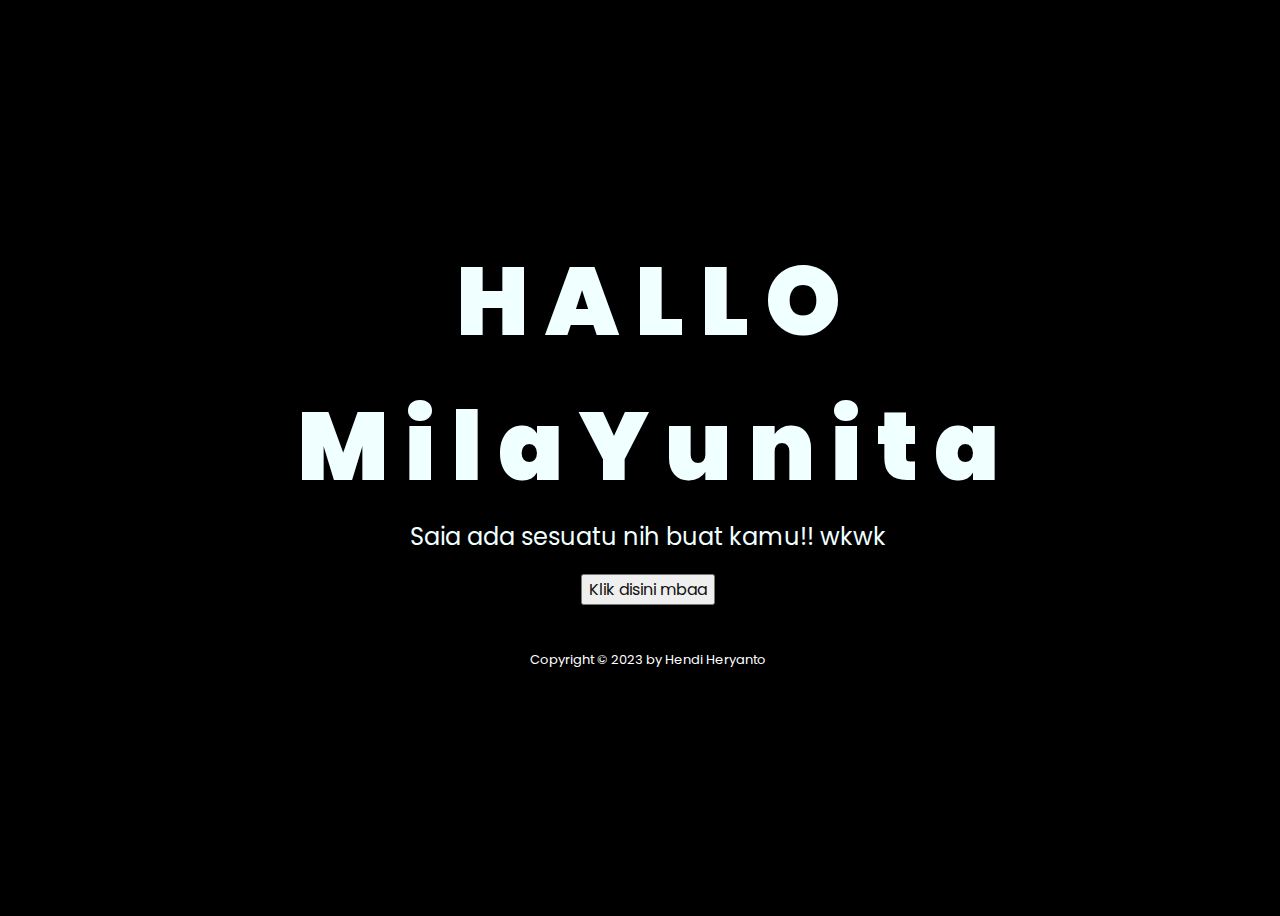
<file: index.html>
<!DOCTYPE html>
<html lang="en">
<head>
    <meta charset="UTF-8">
    <meta http-equiv="X-UA-Compatible" content="IE=edge">
    <meta name="viewport" content="width=device-width, initial-scale=1.0">
    <link rel="stylesheet" href="css/style.css">
    <link rel="icon" href="img/flowers.png" type="image/x-icon">
    <title>Flowers</title>
</head>
<body>
    <div class="greetings">
    <!-- silahkan menambah kata sesuai keinginan dengan <span>text...</span -->
        <span>H</span>
        <span>A</span>
        <span>L</span>
        <span>L</span>
        <span>O</span>
    </div>
    <div class="greetings">
        <span>M</span>
        <span>i</span>
        <span>l</span>
        <span>a</span>
        <span> </span>
        <span>Y</span>
        <span>u</span>
        <span>n</span>
        <span>i</span>
        <span>t</span>
        <span>a</span>
    </div>
    <div class="description">
        <span>Saia ada sesuatu nih buat kamu!! wkwk</span>
    </div>
    <div class="button">
        <button>
            <a href="flower.html">Klik disini mbaa</a>
        </button>
        
    </div>
    <br>
    <footer>
        <div class="row">
            <div class="col-lg-12">
                <p style="text-align:center;"><font size="2" color="white">Copyright &copy; 2023  by Hendi Heryanto </font></p>
            </div>
        </div>
        <!-- /.row -->
    </footer>
</body>
</html>
</file>
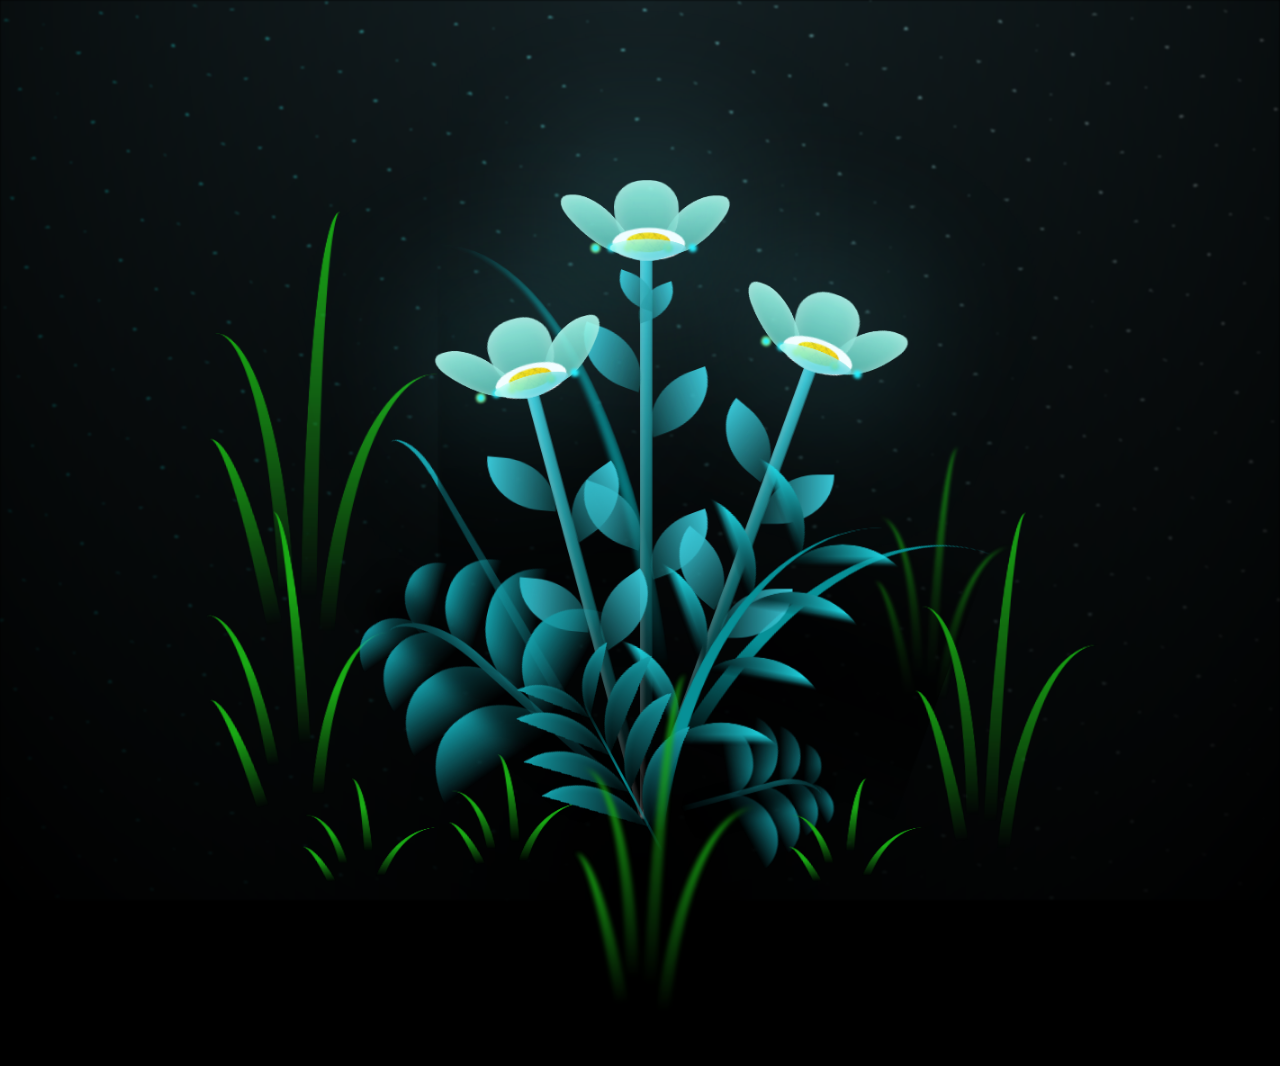
<file: flower.html>
<!DOCTYPE html>
<html lang="en">
<head>
    <meta charset="UTF-8">
    <meta http-equiv="X-UA-Compatible" content="IE=edge">
    <meta name="viewport" content="width=device-width, initial-scale=1.0">
    <link rel="stylesheet" href="css/main.css">
    <link rel="icon" href="img/flowers.png" type="image/x-icon">
    <title>flowers</title>
</head>
<body class="container">
  <!-- Pembuat code: https://codepen.io/mdusmanansari/pen/BamepLe -->
    <div class="night"></div>
    <div class="flowers">
      <div class="flower flower--1">
        <div class="flower__leafs flower__leafs--1">
          <div class="flower__leaf flower__leaf--1"></div>
          <div class="flower__leaf flower__leaf--2"></div>
          <div class="flower__leaf flower__leaf--3"></div>
          <div class="flower__leaf flower__leaf--4"></div>
          <div class="flower__white-circle"></div>
  
          <div class="flower__light flower__light--1"></div>
          <div class="flower__light flower__light--2"></div>
          <div class="flower__light flower__light--3"></div>
          <div class="flower__light flower__light--4"></div>
          <div class="flower__light flower__light--5"></div>
          <div class="flower__light flower__light--6"></div>
          <div class="flower__light flower__light--7"></div>
          <div class="flower__light flower__light--8"></div>
  
        </div>
        <div class="flower__line">
          <div class="flower__line__leaf flower__line__leaf--1"></div>
          <div class="flower__line__leaf flower__line__leaf--2"></div>
          <div class="flower__line__leaf flower__line__leaf--3"></div>
          <div class="flower__line__leaf flower__line__leaf--4"></div>
          <div class="flower__line__leaf flower__line__leaf--5"></div>
          <div class="flower__line__leaf flower__line__leaf--6"></div>
        </div>
      </div>
  
      <div class="flower flower--2">
        <div class="flower__leafs flower__leafs--2">
          <div class="flower__leaf flower__leaf--1"></div>
          <div class="flower__leaf flower__leaf--2"></div>
          <div class="flower__leaf flower__leaf--3"></div>
          <div class="flower__leaf flower__leaf--4"></div>
          <div class="flower__white-circle"></div>
  
          <div class="flower__light flower__light--1"></div>
          <div class="flower__light flower__light--2"></div>
          <div class="flower__light flower__light--3"></div>
          <div class="flower__light flower__light--4"></div>
          <div class="flower__light flower__light--5"></div>
          <div class="flower__light flower__light--6"></div>
          <div class="flower__light flower__light--7"></div>
          <div class="flower__light flower__light--8"></div>
  
        </div>
        <div class="flower__line">
          <div class="flower__line__leaf flower__line__leaf--1"></div>
          <div class="flower__line__leaf flower__line__leaf--2"></div>
          <div class="flower__line__leaf flower__line__leaf--3"></div>
          <div class="flower__line__leaf flower__line__leaf--4"></div>
        </div>
      </div>
  
      <div class="flower flower--3">
        <div class="flower__leafs flower__leafs--3">
          <div class="flower__leaf flower__leaf--1"></div>
          <div class="flower__leaf flower__leaf--2"></div>
          <div class="flower__leaf flower__leaf--3"></div>
          <div class="flower__leaf flower__leaf--4"></div>
          <div class="flower__white-circle"></div>
  
          <div class="flower__light flower__light--1"></div>
          <div class="flower__light flower__light--2"></div>
          <div class="flower__light flower__light--3"></div>
          <div class="flower__light flower__light--4"></div>
          <div class="flower__light flower__light--5"></div>
          <div class="flower__light flower__light--6"></div>
          <div class="flower__light flower__light--7"></div>
          <div class="flower__light flower__light--8"></div>
  
        </div>
        <div class="flower__line">
          <div class="flower__line__leaf flower__line__leaf--1"></div>
          <div class="flower__line__leaf flower__line__leaf--2"></div>
          <div class="flower__line__leaf flower__line__leaf--3"></div>
          <div class="flower__line__leaf flower__line__leaf--4"></div>
        </div>
      </div>
  
      <div class="grow-ans" style="--d:1.2s">
        <div class="flower__g-long">
          <div class="flower__g-long__top"></div>
          <div class="flower__g-long__bottom"></div>
        </div>
      </div>
  
      <div class="growing-grass">
        <div class="flower__grass flower__grass--1">
          <div class="flower__grass--top"></div>
          <div class="flower__grass--bottom"></div>
          <div class="flower__grass__leaf flower__grass__leaf--1"></div>
          <div class="flower__grass__leaf flower__grass__leaf--2"></div>
          <div class="flower__grass__leaf flower__grass__leaf--3"></div>
          <div class="flower__grass__leaf flower__grass__leaf--4"></div>
          <div class="flower__grass__leaf flower__grass__leaf--5"></div>
          <div class="flower__grass__leaf flower__grass__leaf--6"></div>
          <div class="flower__grass__leaf flower__grass__leaf--7"></div>
          <div class="flower__grass__leaf flower__grass__leaf--8"></div>
          <div class="flower__grass__overlay"></div>
        </div>
      </div>
  
      <div class="growing-grass">
        <div class="flower__grass flower__grass--2">
          <div class="flower__grass--top"></div>
          <div class="flower__grass--bottom"></div>
          <div class="flower__grass__leaf flower__grass__leaf--1"></div>
          <div class="flower__grass__leaf flower__grass__leaf--2"></div>
          <div class="flower__grass__leaf flower__grass__leaf--3"></div>
          <div class="flower__grass__leaf flower__grass__leaf--4"></div>
          <div class="flower__grass__leaf flower__grass__leaf--5"></div>
          <div class="flower__grass__leaf flower__grass__leaf--6"></div>
          <div class="flower__grass__leaf flower__grass__leaf--7"></div>
          <div class="flower__grass__leaf flower__grass__leaf--8"></div>
          <div class="flower__grass__overlay"></div>
        </div>
      </div>
  
      <div class="grow-ans" style="--d:2.4s">
        <div class="flower__g-right flower__g-right--1">
          <div class="leaf"></div>
        </div>
      </div>
  
      <div class="grow-ans" style="--d:2.8s">
        <div class="flower__g-right flower__g-right--2">
          <div class="leaf"></div>
        </div>
      </div>
  
      <div class="grow-ans" style="--d:2.8s">
        <div class="flower__g-front">
          <div class="flower__g-front__leaf-wrapper flower__g-front__leaf-wrapper--1">
            <div class="flower__g-front__leaf"></div>
          </div>
          <div class="flower__g-front__leaf-wrapper flower__g-front__leaf-wrapper--2">
            <div class="flower__g-front__leaf"></div>
          </div>
          <div class="flower__g-front__leaf-wrapper flower__g-front__leaf-wrapper--3">
            <div class="flower__g-front__leaf"></div>
          </div>
          <div class="flower__g-front__leaf-wrapper flower__g-front__leaf-wrapper--4">
            <div class="flower__g-front__leaf"></div>
          </div>
          <div class="flower__g-front__leaf-wrapper flower__g-front__leaf-wrapper--5">
            <div class="flower__g-front__leaf"></div>
          </div>
          <div class="flower__g-front__leaf-wrapper flower__g-front__leaf-wrapper--6">
            <div class="flower__g-front__leaf"></div>
          </div>
          <div class="flower__g-front__leaf-wrapper flower__g-front__leaf-wrapper--7">
            <div class="flower__g-front__leaf"></div>
          </div>
          <div class="flower__g-front__leaf-wrapper flower__g-front__leaf-wrapper--8">
            <div class="flower__g-front__leaf"></div>
          </div>
          <div class="flower__g-front__line"></div>
        </div>
      </div>
  
      <div class="grow-ans" style="--d:3.2s">
        <div class="flower__g-fr">
          <div class="leaf"></div>
          <div class="flower__g-fr__leaf flower__g-fr__leaf--1"></div>
          <div class="flower__g-fr__leaf flower__g-fr__leaf--2"></div>
          <div class="flower__g-fr__leaf flower__g-fr__leaf--3"></div>
          <div class="flower__g-fr__leaf flower__g-fr__leaf--4"></div>
          <div class="flower__g-fr__leaf flower__g-fr__leaf--5"></div>
          <div class="flower__g-fr__leaf flower__g-fr__leaf--6"></div>
          <div class="flower__g-fr__leaf flower__g-fr__leaf--7"></div>
          <div class="flower__g-fr__leaf flower__g-fr__leaf--8"></div>
        </div>
      </div>
  
      <div class="long-g long-g--0">
        <div class="grow-ans" style="--d:3s">
          <div class="leaf leaf--0"></div>
        </div>
        <div class="grow-ans" style="--d:2.2s">
          <div class="leaf leaf--1"></div>
        </div>
        <div class="grow-ans" style="--d:3.4s">
          <div class="leaf leaf--2"></div>
        </div>
        <div class="grow-ans" style="--d:3.6s">
          <div class="leaf leaf--3"></div>
        </div>
      </div>
  
      <div class="long-g long-g--1">
        <div class="grow-ans" style="--d:3.6s">
          <div class="leaf leaf--0"></div>
        </div>
        <div class="grow-ans" style="--d:3.8s">
          <div class="leaf leaf--1"></div>
        </div>
        <div class="grow-ans" style="--d:4s">
          <div class="leaf leaf--2"></div>
        </div>
        <div class="grow-ans" style="--d:4.2s">
          <div class="leaf leaf--3"></div>
        </div>
      </div>
  
      <div class="long-g long-g--2">
        <div class="grow-ans" style="--d:4s">
          <div class="leaf leaf--0"></div>
        </div>
        <div class="grow-ans" style="--d:4.2s">
          <div class="leaf leaf--1"></div>
        </div>
        <div class="grow-ans" style="--d:4.4s">
          <div class="leaf leaf--2"></div>
        </div>
        <div class="grow-ans" style="--d:4.6s">
          <div class="leaf leaf--3"></div>
        </div>
      </div>
  
      <div class="long-g long-g--3">
        <div class="grow-ans" style="--d:4s">
          <div class="leaf leaf--0"></div>
        </div>
        <div class="grow-ans" style="--d:4.2s">
          <div class="leaf leaf--1"></div>
        </div>
        <div class="grow-ans" style="--d:3s">
          <div class="leaf leaf--2"></div>
        </div>
        <div class="grow-ans" style="--d:3.6s">
          <div class="leaf leaf--3"></div>
        </div>
      </div>
  
      <div class="long-g long-g--4">
        <div class="grow-ans" style="--d:4s">
          <div class="leaf leaf--0"></div>
        </div>
        <div class="grow-ans" style="--d:4.2s">
          <div class="leaf leaf--1"></div>
        </div>
        <div class="grow-ans" style="--d:3s">
          <div class="leaf leaf--2"></div>
        </div>
        <div class="grow-ans" style="--d:3.6s">
          <div class="leaf leaf--3"></div>
        </div>
      </div>
  
      <div class="long-g long-g--5">
        <div class="grow-ans" style="--d:4s">
          <div class="leaf leaf--0"></div>
        </div>
        <div class="grow-ans" style="--d:4.2s">
          <div class="leaf leaf--1"></div>
        </div>
        <div class="grow-ans" style="--d:3s">
          <div class="leaf leaf--2"></div>
        </div>
        <div class="grow-ans" style="--d:3.6s">
          <div class="leaf leaf--3"></div>
        </div>
      </div>
  
      <div class="long-g long-g--6">
        <div class="grow-ans" style="--d:4.2s">
          <div class="leaf leaf--0"></div>
        </div>
        <div class="grow-ans" style="--d:4.4s">
          <div class="leaf leaf--1"></div>
        </div>
        <div class="grow-ans" style="--d:4.6s">
          <div class="leaf leaf--2"></div>
        </div>
        <div class="grow-ans" style="--d:4.8s">
          <div class="leaf leaf--3"></div>
        </div>
      </div>
  
      <div class="long-g long-g--7">
        <div class="grow-ans" style="--d:3s">
          <div class="leaf leaf--0"></div>
        </div>
        <div class="grow-ans" style="--d:3.2s">
          <div class="leaf leaf--1"></div>
        </div>
        <div class="grow-ans" style="--d:3.5s">
          <div class="leaf leaf--2"></div>
        </div>
        <div class="grow-ans" style="--d:3.6s">
          <div class="leaf leaf--3"></div>
        </div>
      </div>
    </div>
    <script src="main.js"></script>

  </body>
</html>
</file>
<file: css/style.css>
@import url('https://fonts.googleapis.com/css2?family=Poppins:ital,wght@0,500;1,900&display=swap');
*{
    font-family: 'Poppins',cursive;
}
body{
    color: azure;
    width: 100%;
    height: 100vh;
    display: flex;
    flex-direction: column;
    align-items: center;
    justify-content: center;
    background-color: black;
}
.greetings{
    font-size: 6rem;
    font-weight: 900;
}
.greetings > span{
    animation: glow 2.5s ease-in-out infinite;
}
@keyframes glow{
    0%, 100%{
        color: #fff;
        text-shadow: 0 0 12px #39c6d6, 0 0 50px #39c6d6, 0 0 100px #39c6d6;
    }
    10%, 90%{
        color: #111;
        text-shadow: none;
    }
}
.greetings > span:nth-child(2){
    animation-delay: .2s ;
}
.greetings > span:nth-child(3){
    animation-delay: .4s ;
}
.greetings > span:nth-child(4){
    animation-delay: .6s;
}
.greetings > span:nth-child(5){
    animation-delay: .8s;
}

.greetings > span:nth-child(6){
    animation-delay: .10s ;
}
.greetings > span:nth-child(7){
    animation-delay: .12s;
}
.greetings > span:nth-child(8){
    animation-delay: .14s;
}

.description{
    font-size: 1.5rem;
    margin-bottom: 20px;
}

.button a{
    text-decoration: none;
    font-size: 1rem;
    color: #111;
}

@media screen and (max-width:574px){
    .greetings{
        display: block;
        font-size: 3rem;
        font-weight: 500;
        text-align: center;
    }
    .description{
        font-size: 1rem;
    }
    
    .button a{
        font-size: .5rem;
    }
}
</file>
<file: css/main.css>
*,
*::after,
*::before {
  padding: 0;
  margin: 0;
  box-sizing: border-box;
}

:root {
  --dark-color: #000;
}

body {
  display: flex;
  align-items: flex-end;
  justify-content: center;
  min-height: 100vh;
  background-color: var(--dark-color);
  overflow: hidden;
  perspective: 1000px;
}

.night {
  position: fixed;
  left: 50%;
  top: 0;
  transform: translateX(-50%);
  width: 100%;
  height: 100%;
  filter: blur(0.1vmin);
  background-image: radial-gradient(ellipse at top, transparent 0%, var(--dark-color)), radial-gradient(ellipse at bottom, var(--dark-color), rgba(145, 233, 255, 0.2)), repeating-linear-gradient(220deg, rgb(0, 0, 0) 0px, rgb(0, 0, 0) 19px, transparent 19px, transparent 22px), repeating-linear-gradient(189deg, rgb(0, 0, 0) 0px, rgb(0, 0, 0) 19px, transparent 19px, transparent 22px), repeating-linear-gradient(148deg, rgb(0, 0, 0) 0px, rgb(0, 0, 0) 19px, transparent 19px, transparent 22px), linear-gradient(90deg, rgb(0, 255, 250), rgb(240, 240, 240));
}

.flowers {
  position: relative;
  transform: scale(0.9);
}

.flower {
  position: absolute;
  bottom: 10vmin;
  transform-origin: bottom center;
  z-index: 10;
  --fl-speed: 0.8s;
}
.flower--1 {
  -webkit-animation: moving-flower-1 4s linear infinite;
          animation: moving-flower-1 4s linear infinite;
}
.flower--1 .flower__line {
  height: 70vmin;
  -webkit-animation-delay: 0.3s;
          animation-delay: 0.3s;
}
.flower--1 .flower__line__leaf--1 {
  -webkit-animation: blooming-leaf-right var(--fl-speed) 1.6s backwards;
          animation: blooming-leaf-right var(--fl-speed) 1.6s backwards;
}
.flower--1 .flower__line__leaf--2 {
  -webkit-animation: blooming-leaf-right var(--fl-speed) 1.4s backwards;
          animation: blooming-leaf-right var(--fl-speed) 1.4s backwards;
}
.flower--1 .flower__line__leaf--3 {
  -webkit-animation: blooming-leaf-left var(--fl-speed) 1.2s backwards;
          animation: blooming-leaf-left var(--fl-speed) 1.2s backwards;
}
.flower--1 .flower__line__leaf--4 {
  -webkit-animation: blooming-leaf-left var(--fl-speed) 1s backwards;
          animation: blooming-leaf-left var(--fl-speed) 1s backwards;
}
.flower--1 .flower__line__leaf--5 {
  -webkit-animation: blooming-leaf-right var(--fl-speed) 1.8s backwards;
          animation: blooming-leaf-right var(--fl-speed) 1.8s backwards;
}
.flower--1 .flower__line__leaf--6 {
  -webkit-animation: blooming-leaf-left var(--fl-speed) 2s backwards;
          animation: blooming-leaf-left var(--fl-speed) 2s backwards;
}
.flower--2 {
  left: 50%;
  transform: rotate(20deg);
  -webkit-animation: moving-flower-2 4s linear infinite;
          animation: moving-flower-2 4s linear infinite;
}
.flower--2 .flower__line {
  height: 60vmin;
  -webkit-animation-delay: 0.6s;
          animation-delay: 0.6s;
}
.flower--2 .flower__line__leaf--1 {
  -webkit-animation: blooming-leaf-right var(--fl-speed) 1.9s backwards;
          animation: blooming-leaf-right var(--fl-speed) 1.9s backwards;
}
.flower--2 .flower__line__leaf--2 {
  -webkit-animation: blooming-leaf-right var(--fl-speed) 1.7s backwards;
          animation: blooming-leaf-right var(--fl-speed) 1.7s backwards;
}
.flower--2 .flower__line__leaf--3 {
  -webkit-animation: blooming-leaf-left var(--fl-speed) 1.5s backwards;
          animation: blooming-leaf-left var(--fl-speed) 1.5s backwards;
}
.flower--2 .flower__line__leaf--4 {
  -webkit-animation: blooming-leaf-left var(--fl-speed) 1.3s backwards;
          animation: blooming-leaf-left var(--fl-speed) 1.3s backwards;
}
.flower--3 {
  left: 50%;
  transform: rotate(-15deg);
  -webkit-animation: moving-flower-3 4s linear infinite;
          animation: moving-flower-3 4s linear infinite;
}
.flower--3 .flower__line {
  -webkit-animation-delay: 0.9s;
          animation-delay: 0.9s;
}
.flower--3 .flower__line__leaf--1 {
  -webkit-animation: blooming-leaf-right var(--fl-speed) 2.5s backwards;
          animation: blooming-leaf-right var(--fl-speed) 2.5s backwards;
}
.flower--3 .flower__line__leaf--2 {
  -webkit-animation: blooming-leaf-right var(--fl-speed) 2.3s backwards;
          animation: blooming-leaf-right var(--fl-speed) 2.3s backwards;
}
.flower--3 .flower__line__leaf--3 {
  -webkit-animation: blooming-leaf-left var(--fl-speed) 2.1s backwards;
          animation: blooming-leaf-left var(--fl-speed) 2.1s backwards;
}
.flower--3 .flower__line__leaf--4 {
  -webkit-animation: blooming-leaf-left var(--fl-speed) 1.9s backwards;
          animation: blooming-leaf-left var(--fl-speed) 1.9s backwards;
}
.flower__leafs {
  position: relative;
  -webkit-animation: blooming-flower 2s backwards;
          animation: blooming-flower 2s backwards;
}
.flower__leafs--1 {
  -webkit-animation-delay: 1.1s;
          animation-delay: 1.1s;
}
.flower__leafs--2 {
  -webkit-animation-delay: 1.4s;
          animation-delay: 1.4s;
}
.flower__leafs--3 {
  -webkit-animation-delay: 1.7s;
          animation-delay: 1.7s;
}
.flower__leafs::after {
  content: "";
  position: absolute;
  left: 0;
  top: 0;
  transform: translate(-50%, -100%);
  width: 8vmin;
  height: 8vmin;
  background-color: #6bf0ff;
  filter: blur(10vmin);
}
.flower__leaf {
  position: absolute;
  bottom: 0;
  left: 50%;
  width: 8vmin;
  height: 11vmin;
  border-radius: 51% 49% 47% 53%/44% 45% 55% 69%;
  background-color: #a7ffee;
  background-image: linear-gradient(to top, #54b8aa, #a7ffee);
  transform-origin: bottom center;
  opacity: 0.9;
  box-shadow: inset 0 0 2vmin rgba(255, 255, 255, 0.5);
}
.flower__leaf--1 {
  transform: translate(-10%, 1%) rotateY(40deg) rotateX(-50deg);
}
.flower__leaf--2 {
  transform: translate(-50%, -4%) rotateX(40deg);
}
.flower__leaf--3 {
  transform: translate(-90%, 0%) rotateY(45deg) rotateX(50deg);
}
.flower__leaf--4 {
  width: 8vmin;
  height: 8vmin;
  transform-origin: bottom left;
  border-radius: 4vmin 10vmin 4vmin 4vmin;
  transform: translate(0%, 18%) rotateX(70deg) rotate(-43deg);
  background-image: linear-gradient(to top, #39c6d6, #a7ffee);
  z-index: 1;
  opacity: 0.8;
}
.flower__white-circle {
  position: absolute;
  left: -3.5vmin;
  top: -3vmin;
  width: 9vmin;
  height: 4vmin;
  border-radius: 50%;
  background-color: #fff;
}
.flower__white-circle::after {
  content: "";
  position: absolute;
  left: 50%;
  top: 45%;
  transform: translate(-50%, -50%);
  width: 60%;
  height: 60%;
  border-radius: inherit;
  background-image: repeating-linear-gradient(135deg, rgba(0, 0, 0, 0.03) 0px, rgba(0, 0, 0, 0.03) 1px, transparent 1px, transparent 12px), repeating-linear-gradient(45deg, rgba(0, 0, 0, 0.03) 0px, rgba(0, 0, 0, 0.03) 1px, transparent 1px, transparent 12px), repeating-linear-gradient(67.5deg, rgba(0, 0, 0, 0.03) 0px, rgba(0, 0, 0, 0.03) 1px, transparent 1px, transparent 12px), repeating-linear-gradient(135deg, rgba(0, 0, 0, 0.03) 0px, rgba(0, 0, 0, 0.03) 1px, transparent 1px, transparent 12px), repeating-linear-gradient(45deg, rgba(0, 0, 0, 0.03) 0px, rgba(0, 0, 0, 0.03) 1px, transparent 1px, transparent 12px), repeating-linear-gradient(112.5deg, rgba(0, 0, 0, 0.03) 0px, rgba(0, 0, 0, 0.03) 1px, transparent 1px, transparent 12px), repeating-linear-gradient(112.5deg, rgba(0, 0, 0, 0.03) 0px, rgba(0, 0, 0, 0.03) 1px, transparent 1px, transparent 12px), repeating-linear-gradient(45deg, rgba(0, 0, 0, 0.03) 0px, rgba(0, 0, 0, 0.03) 1px, transparent 1px, transparent 12px), repeating-linear-gradient(22.5deg, rgba(0, 0, 0, 0.03) 0px, rgba(0, 0, 0, 0.03) 1px, transparent 1px, transparent 12px), repeating-linear-gradient(45deg, rgba(0, 0, 0, 0.03) 0px, rgba(0, 0, 0, 0.03) 1px, transparent 1px, transparent 12px), repeating-linear-gradient(22.5deg, rgba(0, 0, 0, 0.03) 0px, rgba(0, 0, 0, 0.03) 1px, transparent 1px, transparent 12px), repeating-linear-gradient(135deg, rgba(0, 0, 0, 0.03) 0px, rgba(0, 0, 0, 0.03) 1px, transparent 1px, transparent 12px), repeating-linear-gradient(157.5deg, rgba(0, 0, 0, 0.03) 0px, rgba(0, 0, 0, 0.03) 1px, transparent 1px, transparent 12px), repeating-linear-gradient(67.5deg, rgba(0, 0, 0, 0.03) 0px, rgba(0, 0, 0, 0.03) 1px, transparent 1px, transparent 12px), repeating-linear-gradient(67.5deg, rgba(0, 0, 0, 0.03) 0px, rgba(0, 0, 0, 0.03) 1px, transparent 1px, transparent 12px), linear-gradient(90deg, rgb(255, 235, 18), rgb(255, 206, 0));
}
.flower__line {
  height: 55vmin;
  width: 1.5vmin;
  background-image: linear-gradient(to left, rgba(0, 0, 0, 0.2), transparent, rgba(255, 255, 255, 0.2)), linear-gradient(to top, transparent 10%, #14757a, #39c6d6);
  box-shadow: inset 0 0 2px rgba(0, 0, 0, 0.5);
  -webkit-animation: grow-flower-tree 4s backwards;
          animation: grow-flower-tree 4s backwards;
}
.flower__line__leaf {
  --w: 7vmin;
  --h: calc(var(--w) + 2vmin);
  position: absolute;
  top: 20%;
  left: 90%;
  width: var(--w);
  height: var(--h);
  border-top-right-radius: var(--h);
  border-bottom-left-radius: var(--h);
  background-image: linear-gradient(to top, rgba(20, 117, 122, 0.4), #39c6d6);
}
.flower__line__leaf--1 {
  transform: rotate(70deg) rotateY(30deg);
}
.flower__line__leaf--2 {
  top: 45%;
  transform: rotate(70deg) rotateY(30deg);
}
.flower__line__leaf--3, .flower__line__leaf--4, .flower__line__leaf--6 {
  border-top-right-radius: 0;
  border-bottom-left-radius: 0;
  border-top-left-radius: var(--h);
  border-bottom-right-radius: var(--h);
  left: -460%;
  top: 12%;
  transform: rotate(-70deg) rotateY(30deg);
}
.flower__line__leaf--4 {
  top: 40%;
}
.flower__line__leaf--5 {
  top: 0;
  transform-origin: left;
  transform: rotate(70deg) rotateY(30deg) scale(0.6);
}
.flower__line__leaf--6 {
  top: -2%;
  left: -450%;
  transform-origin: right;
  transform: rotate(-70deg) rotateY(30deg) scale(0.6);
}
.flower__light {
  position: absolute;
  bottom: 0vmin;
  width: 1vmin;
  height: 1vmin;
  background-color: rgb(255, 251, 0);
  border-radius: 50%;
  filter: blur(0.2vmin);
  -webkit-animation: light-ans 4s linear infinite backwards;
          animation: light-ans 4s linear infinite backwards;
}
.flower__light:nth-child(odd) {
  background-color: #23f0ff;
}
.flower__light--1 {
  left: -2vmin;
  -webkit-animation-delay: 1s;
          animation-delay: 1s;
}
.flower__light--2 {
  left: 3vmin;
  -webkit-animation-delay: 0.5s;
          animation-delay: 0.5s;
}
.flower__light--3 {
  left: -6vmin;
  -webkit-animation-delay: 0.3s;
          animation-delay: 0.3s;
}
.flower__light--4 {
  left: 6vmin;
  -webkit-animation-delay: 0.9s;
          animation-delay: 0.9s;
}
.flower__light--5 {
  left: -1vmin;
  -webkit-animation-delay: 1.5s;
          animation-delay: 1.5s;
}
.flower__light--6 {
  left: -4vmin;
  -webkit-animation-delay: 3s;
          animation-delay: 3s;
}
.flower__light--7 {
  left: 3vmin;
  -webkit-animation-delay: 2s;
          animation-delay: 2s;
}
.flower__light--8 {
  left: -6vmin;
  -webkit-animation-delay: 3.5s;
          animation-delay: 3.5s;
}
.flower__grass {
  --c: #159faa;
  --line-w: 1.5vmin;
  position: absolute;
  bottom: 12vmin;
  left: -7vmin;
  display: flex;
  flex-direction: column;
  align-items: flex-end;
  z-index: 20;
  transform-origin: bottom center;
  transform: rotate(-48deg) rotateY(40deg);
}
.flower__grass--1 {
  -webkit-animation: moving-grass 2s linear infinite;
          animation: moving-grass 2s linear infinite;
}
.flower__grass--2 {
  left: 2vmin;
  bottom: 10vmin;
  transform: scale(0.5) rotate(75deg) rotateX(10deg) rotateY(-200deg);
  opacity: 0.8;
  z-index: 0;
  -webkit-animation: moving-grass--2 1.5s linear infinite;
          animation: moving-grass--2 1.5s linear infinite;
}
.flower__grass--top {
  width: 7vmin;
  height: 10vmin;
  border-top-right-radius: 100%;
  border-right: var(--line-w) solid var(--c);
  transform-origin: bottom center;
  transform: rotate(-2deg);
}
.flower__grass--bottom {
  margin-top: -2px;
  width: var(--line-w);
  height: 25vmin;
  background-image: linear-gradient(to top, transparent, var(--c));
}
.flower__grass__leaf {
  --size: 10vmin;
  position: absolute;
  width: calc(var(--size) * 2.1);
  height: var(--size);
  border-top-left-radius: var(--size);
  border-top-right-radius: var(--size);
  background-image: linear-gradient(to top, transparent, transparent 30%, var(--c));
  z-index: 100;
}
.flower__grass__leaf--1 {
  top: -6%;
  left: 30%;
  --size: 6vmin;
  transform: rotate(-20deg);
  -webkit-animation: growing-grass-ans--1 2s 2.6s backwards;
          animation: growing-grass-ans--1 2s 2.6s backwards;
}
@-webkit-keyframes growing-grass-ans--1 {
  0% {
    transform-origin: bottom left;
    transform: rotate(-20deg) scale(0);
  }
}
@keyframes growing-grass-ans--1 {
  0% {
    transform-origin: bottom left;
    transform: rotate(-20deg) scale(0);
  }
}
.flower__grass__leaf--2 {
  top: -5%;
  left: -110%;
  --size: 6vmin;
  transform: rotate(10deg);
  -webkit-animation: growing-grass-ans--2 2s 2.4s linear backwards;
          animation: growing-grass-ans--2 2s 2.4s linear backwards;
}
@-webkit-keyframes growing-grass-ans--2 {
  0% {
    transform-origin: bottom right;
    transform: rotate(10deg) scale(0);
  }
}
@keyframes growing-grass-ans--2 {
  0% {
    transform-origin: bottom right;
    transform: rotate(10deg) scale(0);
  }
}
.flower__grass__leaf--3 {
  top: 5%;
  left: 60%;
  --size: 8vmin;
  transform: rotate(-18deg) rotateX(-20deg);
  -webkit-animation: growing-grass-ans--3 2s 2.2s linear backwards;
          animation: growing-grass-ans--3 2s 2.2s linear backwards;
}
@-webkit-keyframes growing-grass-ans--3 {
  0% {
    transform-origin: bottom left;
    transform: rotate(-18deg) rotateX(-20deg) scale(0);
  }
}
@keyframes growing-grass-ans--3 {
  0% {
    transform-origin: bottom left;
    transform: rotate(-18deg) rotateX(-20deg) scale(0);
  }
}
.flower__grass__leaf--4 {
  top: 6%;
  left: -135%;
  --size: 8vmin;
  transform: rotate(2deg);
  -webkit-animation: growing-grass-ans--4 2s 2s linear backwards;
          animation: growing-grass-ans--4 2s 2s linear backwards;
}
@-webkit-keyframes growing-grass-ans--4 {
  0% {
    transform-origin: bottom right;
    transform: rotate(2deg) scale(0);
  }
}
@keyframes growing-grass-ans--4 {
  0% {
    transform-origin: bottom right;
    transform: rotate(2deg) scale(0);
  }
}
.flower__grass__leaf--5 {
  top: 20%;
  left: 60%;
  --size: 10vmin;
  transform: rotate(-24deg) rotateX(-20deg);
  -webkit-animation: growing-grass-ans--5 2s 1.8s linear backwards;
          animation: growing-grass-ans--5 2s 1.8s linear backwards;
}
@-webkit-keyframes growing-grass-ans--5 {
  0% {
    transform-origin: bottom left;
    transform: rotate(-24deg) rotateX(-20deg) scale(0);
  }
}
@keyframes growing-grass-ans--5 {
  0% {
    transform-origin: bottom left;
    transform: rotate(-24deg) rotateX(-20deg) scale(0);
  }
}
.flower__grass__leaf--6 {
  top: 22%;
  left: -180%;
  --size: 10vmin;
  transform: rotate(10deg);
  -webkit-animation: growing-grass-ans--6 2s 1.6s linear backwards;
          animation: growing-grass-ans--6 2s 1.6s linear backwards;
}
@-webkit-keyframes growing-grass-ans--6 {
  0% {
    transform-origin: bottom right;
    transform: rotate(10deg) scale(0);
  }
}
@keyframes growing-grass-ans--6 {
  0% {
    transform-origin: bottom right;
    transform: rotate(10deg) scale(0);
  }
}
.flower__grass__leaf--7 {
  top: 39%;
  left: 70%;
  --size: 10vmin;
  transform: rotate(-10deg);
  -webkit-animation: growing-grass-ans--7 2s 1.4s linear backwards;
          animation: growing-grass-ans--7 2s 1.4s linear backwards;
}
@-webkit-keyframes growing-grass-ans--7 {
  0% {
    transform-origin: bottom left;
    transform: rotate(-10deg) scale(0);
  }
}
@keyframes growing-grass-ans--7 {
  0% {
    transform-origin: bottom left;
    transform: rotate(-10deg) scale(0);
  }
}
.flower__grass__leaf--8 {
  top: 40%;
  left: -215%;
  --size: 11vmin;
  transform: rotate(10deg);
  -webkit-animation: growing-grass-ans--8 2s 1.2s linear backwards;
          animation: growing-grass-ans--8 2s 1.2s linear backwards;
}
@-webkit-keyframes growing-grass-ans--8 {
  0% {
    transform-origin: bottom right;
    transform: rotate(10deg) scale(0);
  }
}
@keyframes growing-grass-ans--8 {
  0% {
    transform-origin: bottom right;
    transform: rotate(10deg) scale(0);
  }
}
.flower__grass__overlay {
  position: absolute;
  top: -10%;
  right: 0%;
  width: 100%;
  height: 100%;
  background-color: rgba(0, 0, 0, 0.6);
  filter: blur(1.5vmin);
  z-index: 100;
}
.flower__g-long {
  --w: 2vmin;
  --h: 6vmin;
  --c: #159faa;
  position: absolute;
  bottom: 10vmin;
  left: -3vmin;
  transform-origin: bottom center;
  transform: rotate(-30deg) rotateY(-20deg);
  display: flex;
  flex-direction: column;
  align-items: flex-end;
  -webkit-animation: flower-g-long-ans 3s linear infinite;
          animation: flower-g-long-ans 3s linear infinite;
}
@-webkit-keyframes flower-g-long-ans {
  0%, 100% {
    transform: rotate(-30deg) rotateY(-20deg);
  }
  50% {
    transform: rotate(-32deg) rotateY(-20deg);
  }
}
@keyframes flower-g-long-ans {
  0%, 100% {
    transform: rotate(-30deg) rotateY(-20deg);
  }
  50% {
    transform: rotate(-32deg) rotateY(-20deg);
  }
}
.flower__g-long__top {
  top: calc(var(--h) * -1);
  width: calc(var(--w) + 1vmin);
  height: var(--h);
  border-top-right-radius: 100%;
  border-right: 0.7vmin solid var(--c);
  transform: translate(-0.7vmin, 1vmin);
}
.flower__g-long__bottom {
  width: var(--w);
  height: 50vmin;
  transform-origin: bottom center;
  background-image: linear-gradient(to top, transparent 30%, var(--c));
  box-shadow: inset 0 0 2px rgba(0, 0, 0, 0.5);
  -webkit-clip-path: polygon(35% 0, 65% 1%, 100% 100%, 0% 100%);
          clip-path: polygon(35% 0, 65% 1%, 100% 100%, 0% 100%);
}
.flower__g-right {
  position: absolute;
  bottom: 6vmin;
  left: -2vmin;
  transform-origin: bottom left;
  transform: rotate(20deg);
}
.flower__g-right .leaf {
  width: 30vmin;
  height: 50vmin;
  border-top-left-radius: 100%;
  border-left: 2vmin solid #079097;
  background-image: linear-gradient(to bottom, transparent, var(--dark-color) 60%);
  -webkit-mask-image: linear-gradient(to top, transparent 30%, #079097 60%);
}
.flower__g-right--1 {
  -webkit-animation: flower-g-right-ans 2.5s linear infinite;
          animation: flower-g-right-ans 2.5s linear infinite;
}
.flower__g-right--2 {
  left: 5vmin;
  transform: rotateY(-180deg);
  -webkit-animation: flower-g-right-ans--2 3s linear infinite;
          animation: flower-g-right-ans--2 3s linear infinite;
}
.flower__g-right--2 .leaf {
  height: 75vmin;
  filter: blur(0.3vmin);
  opacity: 0.8;
}
@-webkit-keyframes flower-g-right-ans {
  0%, 100% {
    transform: rotate(20deg);
  }
  50% {
    transform: rotate(24deg) rotateX(-20deg);
  }
}
@keyframes flower-g-right-ans {
  0%, 100% {
    transform: rotate(20deg);
  }
  50% {
    transform: rotate(24deg) rotateX(-20deg);
  }
}
@-webkit-keyframes flower-g-right-ans--2 {
  0%, 100% {
    transform: rotateY(-180deg) rotate(0deg) rotateX(-20deg);
  }
  50% {
    transform: rotateY(-180deg) rotate(6deg) rotateX(-20deg);
  }
}
@keyframes flower-g-right-ans--2 {
  0%, 100% {
    transform: rotateY(-180deg) rotate(0deg) rotateX(-20deg);
  }
  50% {
    transform: rotateY(-180deg) rotate(6deg) rotateX(-20deg);
  }
}
.flower__g-front {
  position: absolute;
  bottom: 6vmin;
  left: 2.5vmin;
  z-index: 100;
  transform-origin: bottom center;
  transform: rotate(-28deg) rotateY(30deg) scale(1.04);
  -webkit-animation: flower__g-front-ans 2s linear infinite;
          animation: flower__g-front-ans 2s linear infinite;
}
@-webkit-keyframes flower__g-front-ans {
  0%, 100% {
    transform: rotate(-28deg) rotateY(30deg) scale(1.04);
  }
  50% {
    transform: rotate(-35deg) rotateY(40deg) scale(1.04);
  }
}
@keyframes flower__g-front-ans {
  0%, 100% {
    transform: rotate(-28deg) rotateY(30deg) scale(1.04);
  }
  50% {
    transform: rotate(-35deg) rotateY(40deg) scale(1.04);
  }
}
.flower__g-front__line {
  width: 0.3vmin;
  height: 20vmin;
  background-image: linear-gradient(to top, transparent, #079097, transparent 100%);
  position: relative;
}
.flower__g-front__leaf-wrapper {
  position: absolute;
  top: 0;
  left: 0;
  transform-origin: bottom left;
  transform: rotate(10deg);
}
.flower__g-front__leaf-wrapper:nth-child(even) {
  left: 0vmin;
  transform: rotateY(-180deg) rotate(5deg);
  -webkit-animation: flower__g-front__leaf-left-ans 1s ease-in backwards;
          animation: flower__g-front__leaf-left-ans 1s ease-in backwards;
}
.flower__g-front__leaf-wrapper:nth-child(odd) {
  -webkit-animation: flower__g-front__leaf-ans 1s ease-in backwards;
          animation: flower__g-front__leaf-ans 1s ease-in backwards;
}
.flower__g-front__leaf-wrapper--1 {
  top: -8vmin;
  transform: scale(0.7);
  -webkit-animation: flower__g-front__leaf-ans 1s 5.5s ease-in backwards !important;
          animation: flower__g-front__leaf-ans 1s 5.5s ease-in backwards !important;
}
.flower__g-front__leaf-wrapper--2 {
  top: -8vmin;
  transform: rotateY(-180deg) scale(0.7) !important;
  -webkit-animation: flower__g-front__leaf-left-ans-2 1s 4.6s ease-in backwards !important;
          animation: flower__g-front__leaf-left-ans-2 1s 4.6s ease-in backwards !important;
}
.flower__g-front__leaf-wrapper--3 {
  top: -3vmin;
  -webkit-animation: flower__g-front__leaf-ans 1s 4.6s ease-in backwards;
          animation: flower__g-front__leaf-ans 1s 4.6s ease-in backwards;
}
.flower__g-front__leaf-wrapper--4 {
  top: -3vmin;
  transform: rotateY(-180deg) scale(0.9) !important;
  -webkit-animation: flower__g-front__leaf-left-ans-2 1s 4.6s ease-in backwards !important;
          animation: flower__g-front__leaf-left-ans-2 1s 4.6s ease-in backwards !important;
}
@-webkit-keyframes flower__g-front__leaf-left-ans-2 {
  0% {
    transform: rotateY(-180deg) scale(0);
  }
}
@keyframes flower__g-front__leaf-left-ans-2 {
  0% {
    transform: rotateY(-180deg) scale(0);
  }
}
.flower__g-front__leaf-wrapper--5, .flower__g-front__leaf-wrapper--6 {
  top: 2vmin;
}
.flower__g-front__leaf-wrapper--7, .flower__g-front__leaf-wrapper--8 {
  top: 6.5vmin;
}
.flower__g-front__leaf-wrapper--2 {
  -webkit-animation-delay: 5.2s !important;
          animation-delay: 5.2s !important;
}
.flower__g-front__leaf-wrapper--3 {
  -webkit-animation-delay: 4.9s !important;
          animation-delay: 4.9s !important;
}
.flower__g-front__leaf-wrapper--5 {
  -webkit-animation-delay: 4.3s !important;
          animation-delay: 4.3s !important;
}
.flower__g-front__leaf-wrapper--6 {
  -webkit-animation-delay: 4.1s !important;
          animation-delay: 4.1s !important;
}
.flower__g-front__leaf-wrapper--7 {
  -webkit-animation-delay: 3.8s !important;
          animation-delay: 3.8s !important;
}
.flower__g-front__leaf-wrapper--8 {
  -webkit-animation-delay: 3.5s !important;
          animation-delay: 3.5s !important;
}
@-webkit-keyframes flower__g-front__leaf-ans {
  0% {
    transform: rotate(10deg) scale(0);
  }
}
@keyframes flower__g-front__leaf-ans {
  0% {
    transform: rotate(10deg) scale(0);
  }
}
@-webkit-keyframes flower__g-front__leaf-left-ans {
  0% {
    transform: rotateY(-180deg) rotate(5deg) scale(0);
  }
}
@keyframes flower__g-front__leaf-left-ans {
  0% {
    transform: rotateY(-180deg) rotate(5deg) scale(0);
  }
}
.flower__g-front__leaf {
  width: 10vmin;
  height: 10vmin;
  border-radius: 100% 0% 0% 100%/100% 100% 0% 0%;
  box-shadow: inset 0 2px 1vmin hsla(184deg, 97%, 58%, 0.2);
  background-image: linear-gradient(to bottom left, transparent, var(--dark-color)), linear-gradient(to bottom right, #159faa 50%, transparent 50%, transparent);
  -webkit-mask-image: linear-gradient(to bottom right, #159faa 50%, transparent 50%, transparent);
  mask-image: linear-gradient(to bottom right, #159faa 50%, transparent 50%, transparent);
}
.flower__g-fr {
  position: absolute;
  bottom: -4vmin;
  left: vmin;
  transform-origin: bottom left;
  z-index: 10;
  -webkit-animation: flower__g-fr-ans 2s linear infinite;
          animation: flower__g-fr-ans 2s linear infinite;
}
@-webkit-keyframes flower__g-fr-ans {
  0%, 100% {
    transform: rotate(2deg);
  }
  50% {
    transform: rotate(4deg);
  }
}
@keyframes flower__g-fr-ans {
  0%, 100% {
    transform: rotate(2deg);
  }
  50% {
    transform: rotate(4deg);
  }
}
.flower__g-fr .leaf {
  width: 30vmin;
  height: 50vmin;
  border-top-left-radius: 100%;
  border-left: 2vmin solid #079097;
  -webkit-mask-image: linear-gradient(to top, transparent 25%, #079097 50%);
  position: relative;
  z-index: 1;
}
.flower__g-fr__leaf {
  position: absolute;
  top: 0;
  left: 0;
  width: 10vmin;
  height: 10vmin;
  border-radius: 100% 0% 0% 100%/100% 100% 0% 0%;
  box-shadow: inset 0 2px 1vmin hsla(184deg, 97%, 58%, 0.2);
  background-image: linear-gradient(to bottom left, transparent, var(--dark-color) 98%), linear-gradient(to bottom right, #23f0ff 45%, transparent 50%, transparent);
  -webkit-mask-image: linear-gradient(135deg, #159faa 40%, transparent 50%, transparent);
}
.flower__g-fr__leaf--1 {
  left: 20vmin;
  transform: rotate(45deg);
  -webkit-animation: flower__g-fr-leaft-ans-1 0.5s 5.2s linear backwards;
          animation: flower__g-fr-leaft-ans-1 0.5s 5.2s linear backwards;
}
@-webkit-keyframes flower__g-fr-leaft-ans-1 {
  0% {
    transform-origin: left;
    transform: rotate(45deg) scale(0);
  }
}
@keyframes flower__g-fr-leaft-ans-1 {
  0% {
    transform-origin: left;
    transform: rotate(45deg) scale(0);
  }
}
.flower__g-fr__leaf--2 {
  left: 12vmin;
  top: -7vmin;
  transform: rotate(25deg) rotateY(-180deg);
  -webkit-animation: flower__g-fr-leaft-ans-6 0.5s 5s linear backwards;
          animation: flower__g-fr-leaft-ans-6 0.5s 5s linear backwards;
}
.flower__g-fr__leaf--3 {
  left: 15vmin;
  top: 6vmin;
  transform: rotate(55deg);
  -webkit-animation: flower__g-fr-leaft-ans-5 0.5s 4.8s linear backwards;
          animation: flower__g-fr-leaft-ans-5 0.5s 4.8s linear backwards;
}
.flower__g-fr__leaf--4 {
  left: 6vmin;
  top: -2vmin;
  transform: rotate(25deg) rotateY(-180deg);
  -webkit-animation: flower__g-fr-leaft-ans-6 0.5s 4.6s linear backwards;
          animation: flower__g-fr-leaft-ans-6 0.5s 4.6s linear backwards;
}
.flower__g-fr__leaf--5 {
  left: 10vmin;
  top: 14vmin;
  transform: rotate(55deg);
  -webkit-animation: flower__g-fr-leaft-ans-5 0.5s 4.4s linear backwards;
          animation: flower__g-fr-leaft-ans-5 0.5s 4.4s linear backwards;
}
@-webkit-keyframes flower__g-fr-leaft-ans-5 {
  0% {
    transform-origin: left;
    transform: rotate(55deg) scale(0);
  }
}
@keyframes flower__g-fr-leaft-ans-5 {
  0% {
    transform-origin: left;
    transform: rotate(55deg) scale(0);
  }
}
.flower__g-fr__leaf--6 {
  left: 0vmin;
  top: 6vmin;
  transform: rotate(25deg) rotateY(-180deg);
  -webkit-animation: flower__g-fr-leaft-ans-6 0.5s 4.2s linear backwards;
          animation: flower__g-fr-leaft-ans-6 0.5s 4.2s linear backwards;
}
@-webkit-keyframes flower__g-fr-leaft-ans-6 {
  0% {
    transform-origin: right;
    transform: rotate(25deg) rotateY(-180deg) scale(0);
  }
}
@keyframes flower__g-fr-leaft-ans-6 {
  0% {
    transform-origin: right;
    transform: rotate(25deg) rotateY(-180deg) scale(0);
  }
}
.flower__g-fr__leaf--7 {
  left: 5vmin;
  top: 22vmin;
  transform: rotate(45deg);
  -webkit-animation: flower__g-fr-leaft-ans-7 0.5s 4s linear backwards;
          animation: flower__g-fr-leaft-ans-7 0.5s 4s linear backwards;
}
@-webkit-keyframes flower__g-fr-leaft-ans-7 {
  0% {
    transform-origin: left;
    transform: rotate(45deg) scale(0);
  }
}
@keyframes flower__g-fr-leaft-ans-7 {
  0% {
    transform-origin: left;
    transform: rotate(45deg) scale(0);
  }
}
.flower__g-fr__leaf--8 {
  left: -4vmin;
  top: 15vmin;
  transform: rotate(15deg) rotateY(-180deg);
  -webkit-animation: flower__g-fr-leaft-ans-8 0.5s 3.8s linear backwards;
          animation: flower__g-fr-leaft-ans-8 0.5s 3.8s linear backwards;
}
@-webkit-keyframes flower__g-fr-leaft-ans-8 {
  0% {
    transform-origin: right;
    transform: rotate(15deg) rotateY(-180deg) scale(0);
  }
}
@keyframes flower__g-fr-leaft-ans-8 {
  0% {
    transform-origin: right;
    transform: rotate(15deg) rotateY(-180deg) scale(0);
  }
}

.long-g {
  position: absolute;
  bottom: 25vmin;
  left: -42vmin;
  transform-origin: bottom left;
}
.long-g--1 {
  bottom: 0vmin;
  transform: scale(0.8) rotate(-5deg);
}
.long-g--1 .leaf {
  -webkit-mask-image: linear-gradient(to top, transparent 40%, #079097 80%) !important;
}
.long-g--1 .leaf--1 {
  --w: 5vmin;
  --h: 60vmin;
  left: -2vmin;
  transform: rotate(3deg) rotateY(-180deg);
}
.long-g--2, .long-g--3 {
  bottom: -3vmin;
  left: -35vmin;
  transform-origin: center;
  transform: scale(0.6) rotateX(60deg);
}
.long-g--2 .leaf, .long-g--3 .leaf {
  -webkit-mask-image: linear-gradient(to top, transparent 50%, #079097 80%) !important;
}
.long-g--2 .leaf--1, .long-g--3 .leaf--1 {
  left: -1vmin;
  transform: rotateY(-180deg);
}
.long-g--3 {
  left: -17vmin;
  bottom: 0vmin;
}
.long-g--3 .leaf {
  -webkit-mask-image: linear-gradient(to top, transparent 40%, #079097 80%) !important;
}
.long-g--4 {
  left: 25vmin;
  bottom: -3vmin;
  transform-origin: center;
  transform: scale(0.6) rotateX(60deg);
}
.long-g--4 .leaf {
  -webkit-mask-image: linear-gradient(to top, transparent 50%, #079097 80%) !important;
}
.long-g--5 {
  left: 42vmin;
  bottom: 0vmin;
  transform: scale(0.8) rotate(2deg);
}
.long-g--6 {
  left: 0vmin;
  bottom: -20vmin;
  z-index: 100;
  filter: blur(0.3vmin);
  transform: scale(0.8) rotate(2deg);
}
.long-g--7 {
  left: 35vmin;
  bottom: 20vmin;
  z-index: -1;
  filter: blur(0.3vmin);
  transform: scale(0.6) rotate(2deg);
  opacity: 0.7;
}
.long-g .leaf {
  --w: 15vmin;
  --h: 40vmin;
  --c: #1aaa15;
  position: absolute;
  bottom: 0;
  width: var(--w);
  height: var(--h);
  border-top-left-radius: 100%;
  border-left: 2vmin solid var(--c);
  -webkit-mask-image: linear-gradient(to top, transparent 20%, var(--dark-color));
  transform-origin: bottom center;
}
.long-g .leaf--0 {
  left: 2vmin;
  -webkit-animation: leaf-ans-1 4s linear infinite;
          animation: leaf-ans-1 4s linear infinite;
}
.long-g .leaf--1 {
  --w: 5vmin;
  --h: 60vmin;
  -webkit-animation: leaf-ans-1 4s linear infinite;
          animation: leaf-ans-1 4s linear infinite;
}
.long-g .leaf--2 {
  --w: 10vmin;
  --h: 40vmin;
  left: -0.5vmin;
  bottom: 5vmin;
  transform-origin: bottom left;
  transform: rotateY(-180deg);
  -webkit-animation: leaf-ans-2 3s linear infinite;
          animation: leaf-ans-2 3s linear infinite;
}
.long-g .leaf--3 {
  --w: 5vmin;
  --h: 30vmin;
  left: -1vmin;
  bottom: 3.2vmin;
  transform-origin: bottom left;
  transform: rotate(-10deg) rotateY(-180deg);
  -webkit-animation: leaf-ans-3 3s linear infinite;
          animation: leaf-ans-3 3s linear infinite;
}

@-webkit-keyframes leaf-ans-1 {
  0%, 100% {
    transform: rotate(-5deg) scale(1);
  }
  50% {
    transform: rotate(5deg) scale(1.1);
  }
}

@keyframes leaf-ans-1 {
  0%, 100% {
    transform: rotate(-5deg) scale(1);
  }
  50% {
    transform: rotate(5deg) scale(1.1);
  }
}
@-webkit-keyframes leaf-ans-2 {
  0%, 100% {
    transform: rotateY(-180deg) rotate(5deg);
  }
  50% {
    transform: rotateY(-180deg) rotate(0deg) scale(1.1);
  }
}
@keyframes leaf-ans-2 {
  0%, 100% {
    transform: rotateY(-180deg) rotate(5deg);
  }
  50% {
    transform: rotateY(-180deg) rotate(0deg) scale(1.1);
  }
}
@-webkit-keyframes leaf-ans-3 {
  0%, 100% {
    transform: rotate(-10deg) rotateY(-180deg);
  }
  50% {
    transform: rotate(-20deg) rotateY(-180deg);
  }
}
@keyframes leaf-ans-3 {
  0%, 100% {
    transform: rotate(-10deg) rotateY(-180deg);
  }
  50% {
    transform: rotate(-20deg) rotateY(-180deg);
  }
}
.grow-ans {
  -webkit-animation: grow-ans 2s var(--d) backwards;
          animation: grow-ans 2s var(--d) backwards;
}

@-webkit-keyframes grow-ans {
  0% {
    transform: scale(0);
    opacity: 0;
  }
}

@keyframes grow-ans {
  0% {
    transform: scale(0);
    opacity: 0;
  }
}
@-webkit-keyframes light-ans {
  0% {
    opacity: 0;
    transform: translateY(0vmin);
  }
  25% {
    opacity: 1;
    transform: translateY(-5vmin) translateX(-2vmin);
  }
  50% {
    opacity: 1;
    transform: translateY(-15vmin) translateX(2vmin);
    filter: blur(0.2vmin);
  }
  75% {
    transform: translateY(-20vmin) translateX(-2vmin);
    filter: blur(0.2vmin);
  }
  100% {
    transform: translateY(-30vmin);
    opacity: 0;
    filter: blur(1vmin);
  }
}
@keyframes light-ans {
  0% {
    opacity: 0;
    transform: translateY(0vmin);
  }
  25% {
    opacity: 1;
    transform: translateY(-5vmin) translateX(-2vmin);
  }
  50% {
    opacity: 1;
    transform: translateY(-15vmin) translateX(2vmin);
    filter: blur(0.2vmin);
  }
  75% {
    transform: translateY(-20vmin) translateX(-2vmin);
    filter: blur(0.2vmin);
  }
  100% {
    transform: translateY(-30vmin);
    opacity: 0;
    filter: blur(1vmin);
  }
}
@-webkit-keyframes moving-flower-1 {
  0%, 100% {
    transform: rotate(2deg);
  }
  50% {
    transform: rotate(-2deg);
  }
}
@keyframes moving-flower-1 {
  0%, 100% {
    transform: rotate(2deg);
  }
  50% {
    transform: rotate(-2deg);
  }
}
@-webkit-keyframes moving-flower-2 {
  0%, 100% {
    transform: rotate(18deg);
  }
  50% {
    transform: rotate(14deg);
  }
}
@keyframes moving-flower-2 {
  0%, 100% {
    transform: rotate(18deg);
  }
  50% {
    transform: rotate(14deg);
  }
}
@-webkit-keyframes moving-flower-3 {
  0%, 100% {
    transform: rotate(-18deg);
  }
  50% {
    transform: rotate(-20deg) rotateY(-10deg);
  }
}
@keyframes moving-flower-3 {
  0%, 100% {
    transform: rotate(-18deg);
  }
  50% {
    transform: rotate(-20deg) rotateY(-10deg);
  }
}
@-webkit-keyframes blooming-leaf-right {
  0% {
    transform-origin: left;
    transform: rotate(70deg) rotateY(30deg) scale(0);
  }
}
@keyframes blooming-leaf-right {
  0% {
    transform-origin: left;
    transform: rotate(70deg) rotateY(30deg) scale(0);
  }
}
@-webkit-keyframes blooming-leaf-left {
  0% {
    transform-origin: right;
    transform: rotate(-70deg) rotateY(30deg) scale(0);
  }
}
@keyframes blooming-leaf-left {
  0% {
    transform-origin: right;
    transform: rotate(-70deg) rotateY(30deg) scale(0);
  }
}
@-webkit-keyframes grow-flower-tree {
  0% {
    height: 0;
    border-radius: 1vmin;
  }
}
@keyframes grow-flower-tree {
  0% {
    height: 0;
    border-radius: 1vmin;
  }
}
@-webkit-keyframes blooming-flower {
  0% {
    transform: scale(0);
  }
}
@keyframes blooming-flower {
  0% {
    transform: scale(0);
  }
}
@-webkit-keyframes moving-grass {
  0%, 100% {
    transform: rotate(-48deg) rotateY(40deg);
  }
  50% {
    transform: rotate(-50deg) rotateY(40deg);
  }
}
@keyframes moving-grass {
  0%, 100% {
    transform: rotate(-48deg) rotateY(40deg);
  }
  50% {
    transform: rotate(-50deg) rotateY(40deg);
  }
}
@-webkit-keyframes moving-grass--2 {
  0%, 100% {
    transform: scale(0.5) rotate(75deg) rotateX(10deg) rotateY(-200deg);
  }
  50% {
    transform: scale(0.5) rotate(79deg) rotateX(10deg) rotateY(-200deg);
  }
}
@keyframes moving-grass--2 {
  0%, 100% {
    transform: scale(0.5) rotate(75deg) rotateX(10deg) rotateY(-200deg);
  }
  50% {
    transform: scale(0.5) rotate(79deg) rotateX(10deg) rotateY(-200deg);
  }
}
.growing-grass {
  -webkit-animation: growing-grass-ans 1s 2s backwards;
          animation: growing-grass-ans 1s 2s backwards;
}

@-webkit-keyframes growing-grass-ans {
  0% {
    transform: scale(0);
  }
}

@keyframes growing-grass-ans {
  0% {
    transform: scale(0);
  }
}
.container * {
  -webkit-animation-play-state: paused !important;
          animation-play-state: paused !important;
}/*# sourceMappingURL=main.css.map */
</file>
